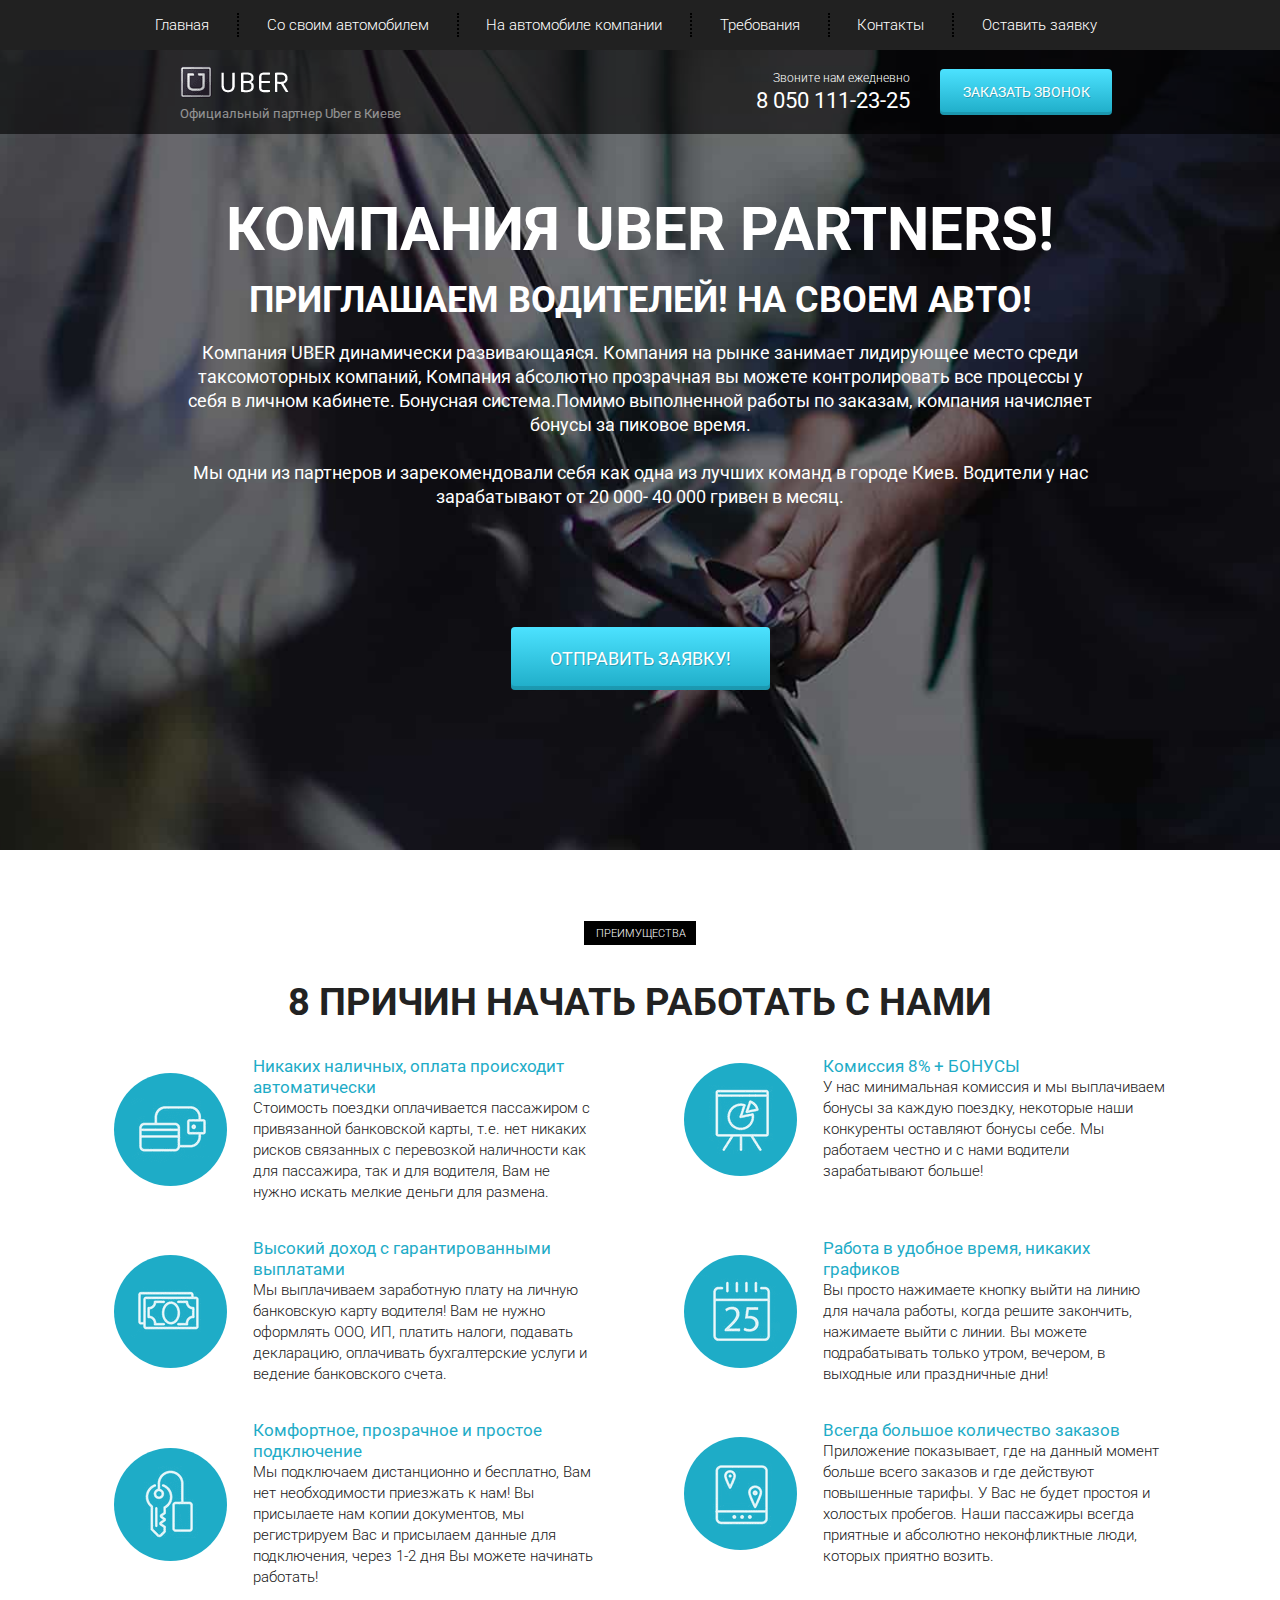
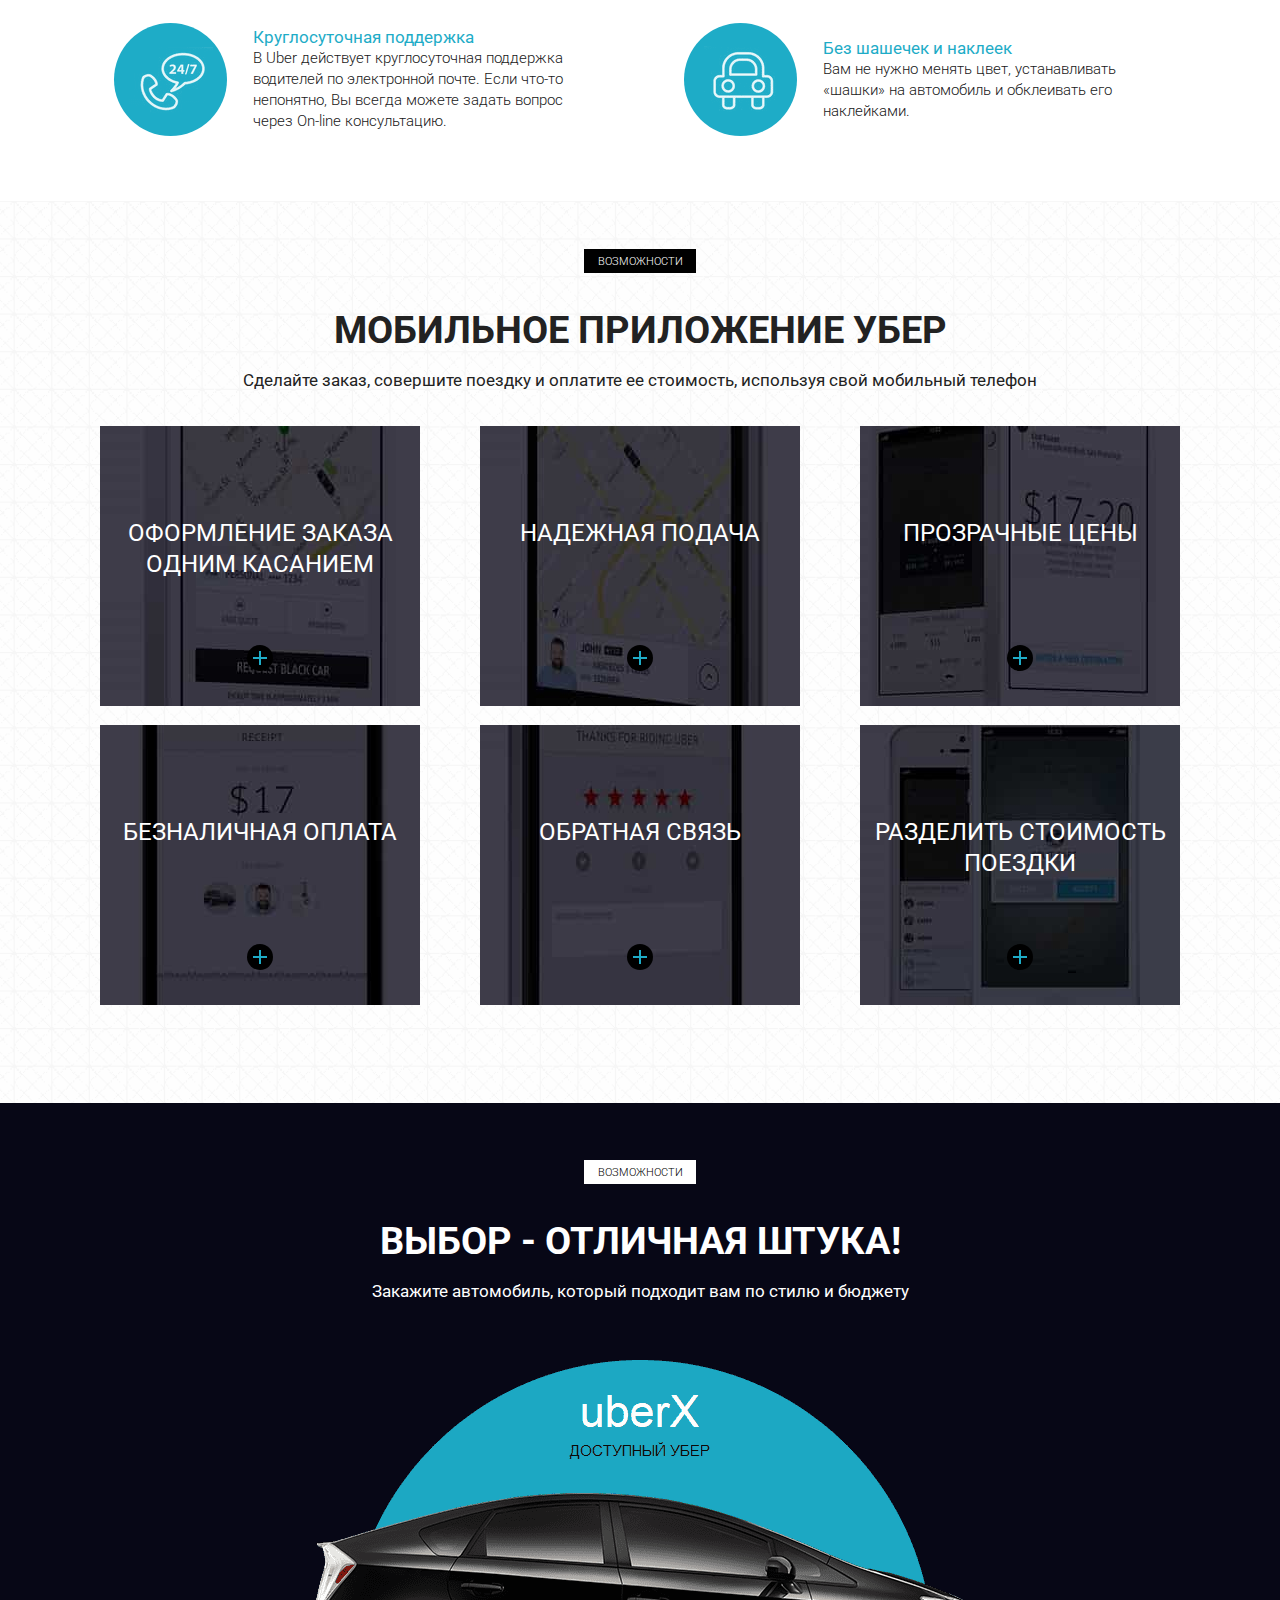
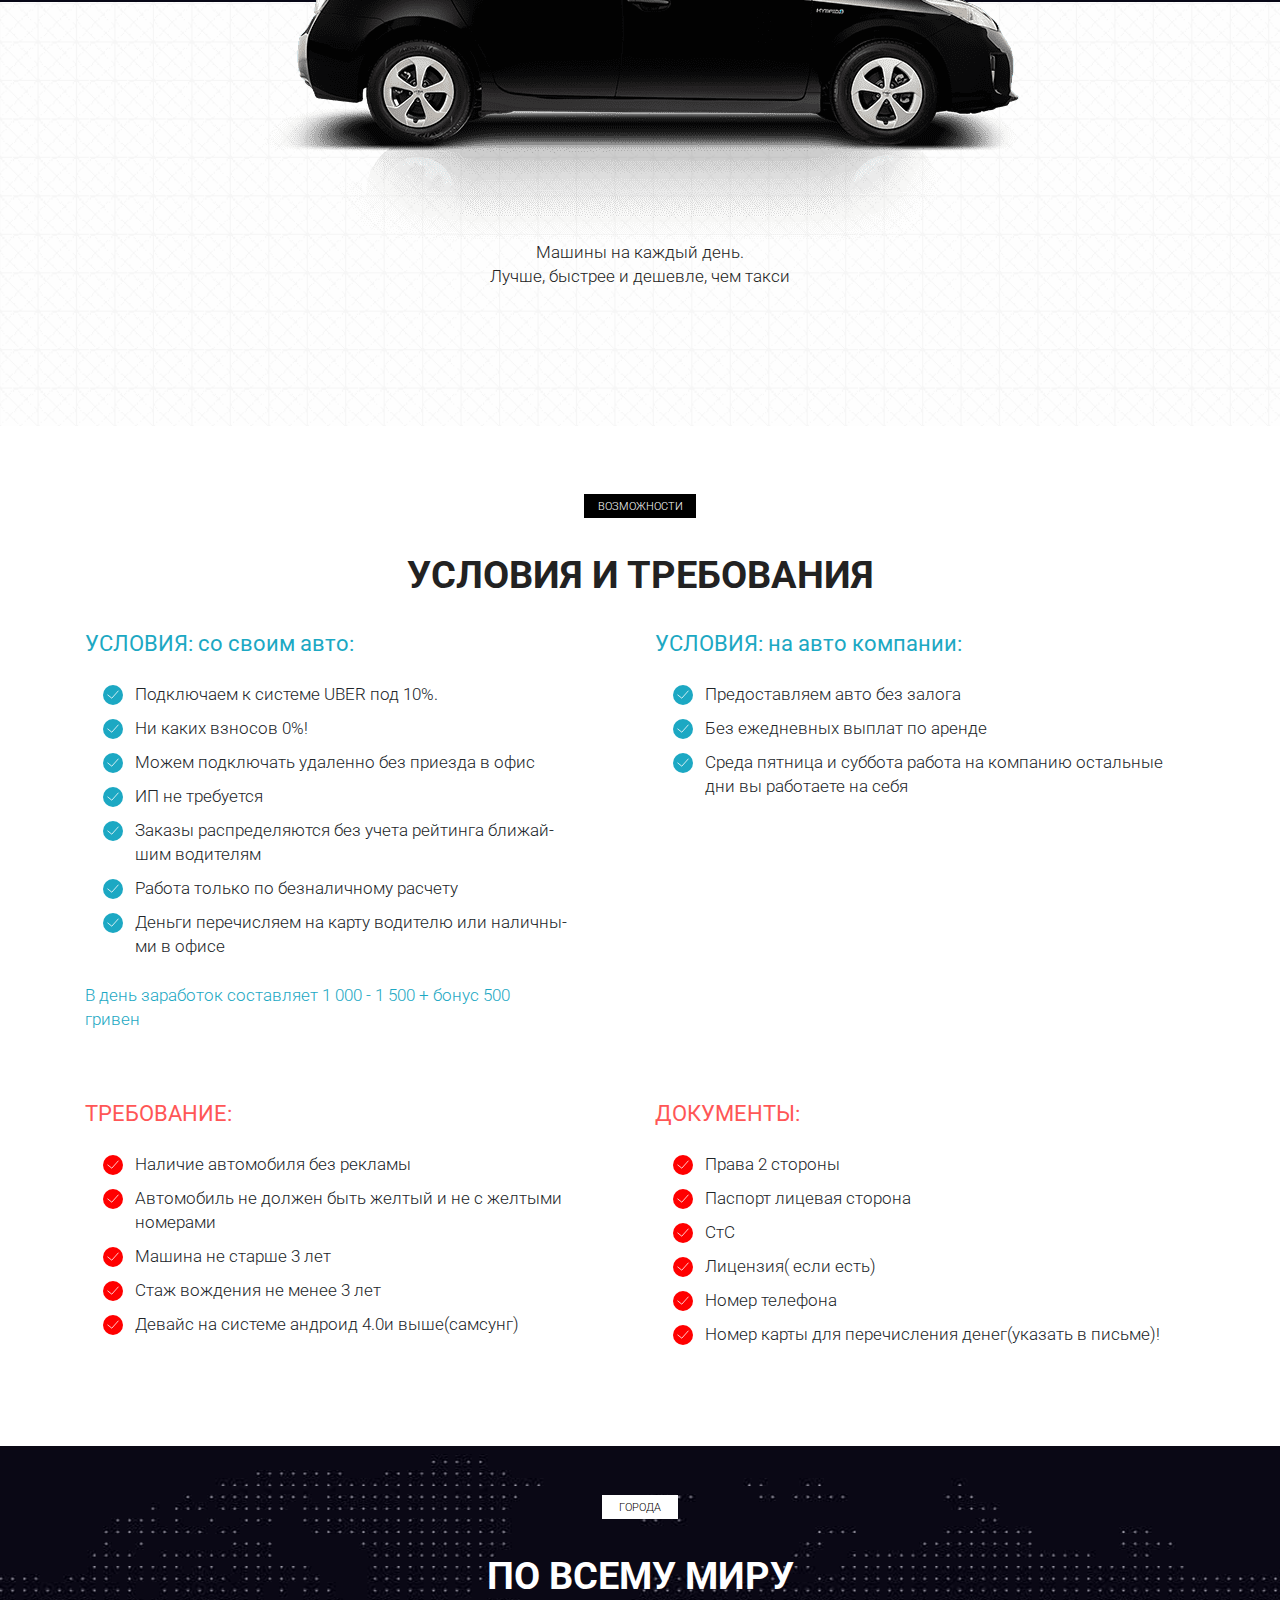
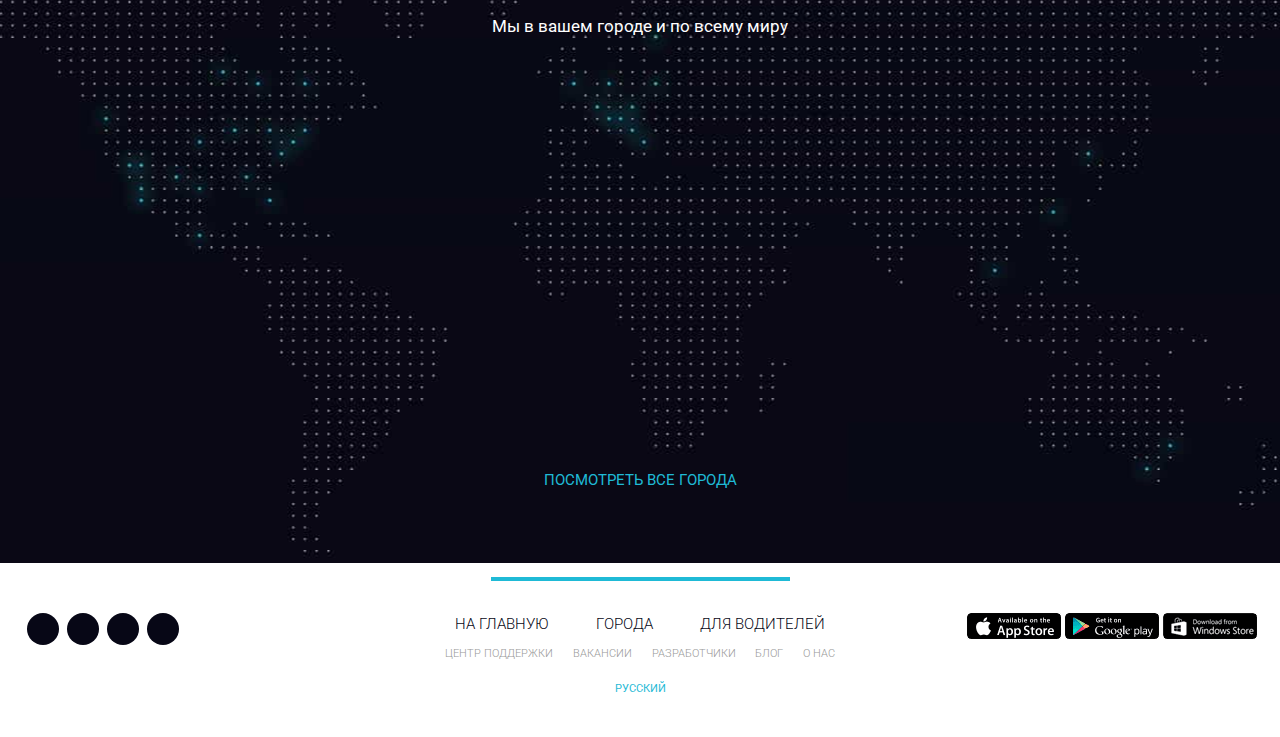
<file: index.html>
<!DOCTYPE html><html lang="ru"><head><meta charset="UTF-8"><meta name="viewport" content="width=device-width, initial-scale=1.0"><meta http-equiv="X-UA-Compatible" content="ie=edge"><title>Uber</title><link rel="shortcut icon" href="favicon.c83a02cb.ico" type="image/x-icon"><link href="https://fonts.googleapis.com/css?family=Roboto:300,400,700&amp;subset=cyrillic-ext" rel="stylesheet"><link rel="stylesheet" href="bootstrap-reboot.min.5281a35a.css"><link rel="stylesheet" href="bootstrap-grid.min.3d12c299.css"><link rel="stylesheet" href="https://use.fontawesome.com/releases/v5.8.2/css/all.css" integrity="sha384-oS3vJWv+0UjzBfQzYUhtDYW+Pj2yciDJxpsK1OYPAYjqT085Qq/1cq5FLXAZQ7Ay" crossorigin="anonymous"><link rel="stylesheet" href="main.288142a2.css"></head><body> <header> <nav> <div class="container"> <ul class="menu"> <li class="menu_item"><a href="#" class="menu_link">Главная</a></li> <li class="menu_item"><a href="#require" class="menu_link">Со своим автомобилем</a></li> <li class="menu_item"><a href="#require" class="menu_link">На автомобиле компании</a></li> <li class="menu_item"><a href="#" class="menu_link">Требования</a></li> <li class="menu_item"><a href="#" class="menu_link">Контакты</a></li> <li class="menu_item"><a href="#" class="menu_link">Оставить заявку</a></li> </ul> </div> <div class="hamburger"> <span></span> <span></span> <span></span> </div> </nav> <div class="subheader"> <div class="container"> <div class="row"> <div class="col-6 col-md-4 offset-md-1"> <a href="#" class="subheader_logo"><img src="logo.9e25435c.png" alt="logo"></a> <div class="subheader_official">Официальный партнер Uber в Киеве</div> </div> <div class="xs-hidden col-md-3 offset-md-1 col-xl-2 offset-xl-2"> <div class="subheader_call">Звоните нам ежедневно</div> <a href="tel:80501112325" class="subheader_phone">8 050 111-23-25</a> </div> <div class="col-6 col-md-3"> <a href="tel:80501112325" class="xs-visible subheader_phone">8 050 111-23-25</a> <button class="subheader_btn">заказать звонок</button> </div> </div> </div> </div> </header> <section class="promo"> <div class="container"> <div class="row"> <div class="col-md-12 offset-md-0 col-lg-10 offset-lg-1"> <h1 class="promo_header">КОМПАНИЯ UBER PARTNERS!</h1> <h2 class="promo_subheader">ПРИГЛАШАЕМ ВОДИТЕЛЕЙ! НА СВОЕМ АВТО!</h2> <div class="promo_descr"> Компания UBER динамически развивающаяся. Компания на рынке занимает лидирующее место среди таксомоторных компаний, Компания абсолютно прозрачная вы можете контролировать все процессы у себя в личном кабинете. Бонуcная система.Помимо выполненной работы по заказам, компания начисляет бонусы за пиковое время. <br><br> Мы одни из партнеров и зарекомендовали себя как одна из лучших команд в городе Киев. Водители у нас зарабатывают от 20 000- 40 000 гривен в месяц. </div> <button class="promo_btn">ОТПРАВИТЬ ЗАЯВКУ!</button> </div> </div> </div> </section> <section class="reasons"> <div class="container"> <div class="label">преимущества</div> <h2 class="title">8 причин начать работать с нами</h2> <div class="row"> <div class="col-md-6"> <div class="reasons_block"> <div class="reasons_round"> <img src="reason_1.93859e00.png" alt="reason"> </div> <div class="reasons_descr"> <div class="reasons_subtitle">Никаких наличных, оплата происходит автоматически</div> <div class="reasons_text"> Стоимость поездки оплачивается пассажиром с привязанной банковской карты, т.е. нет никаких рисков связанных с перевозкой наличности как для пассажира, так и для водителя, Вам не нужно искать мелкие деньги для размена. </div> </div> </div> </div> <div class="col-md-6"> <div class="reasons_block"> <div class="reasons_round"> <img src="reason_2.15250a81.png" alt="reason"> </div> <div class="reasons_descr"> <div class="reasons_subtitle">Комиссия 8% + БОНУСЫ</div> <div class="reasons_text"> У нас минимальная комиссия и мы выплачиваем бонусы за каждую поездку, некоторые наши конкуренты оставляют бонусы себе. Мы работаем честно и с нами водители зарабатывают больше! </div> </div> </div> </div> <div class="col-md-6"> <div class="reasons_block"> <div class="reasons_round"> <img src="reason_3.90dbc8a9.png" alt="reason"> </div> <div class="reasons_descr"> <div class="reasons_subtitle">Высокий доход с гарантированными выплатами</div> <div class="reasons_text"> Мы выплачиваем заработную плату на личную банковскую карту водителя! Вам не нужно оформлять ООО, ИП, платить налоги, подавать декларацию, оплачивать бухгалтерские услуги и ведение банковского счета. </div> </div> </div> </div> <div class="col-md-6"> <div class="reasons_block"> <div class="reasons_round"> <img src="reason_4.ab9231d7.png" alt="reason"> </div> <div class="reasons_descr"> <div class="reasons_subtitle">Работа в удобное время, никаких графиков</div> <div class="reasons_text"> Вы просто нажимаете кнопку выйти на линию для начала работы, когда решите закончить, нажимаете выйти с линии. Вы можете подрабатывать только утром, вечером, в выходные или праздничные дни! </div> </div> </div> </div> <div class="col-md-6"> <div class="reasons_block"> <div class="reasons_round"> <img src="reason_5.2e5386bb.png" alt="reason"> </div> <div class="reasons_descr"> <div class="reasons_subtitle">Комфортное, прозрачное и простое подключение</div> <div class="reasons_text"> Мы подключаем дистанционно и бесплатно, Вам нет необходимости приезжать к нам! Вы присылаете нам копии документов, мы регистрируем Вас и присылаем данные для подключения, через 1-2 дня Вы можете начинать работать! </div> </div> </div> </div> <div class="col-md-6"> <div class="reasons_block"> <div class="reasons_round"> <img src="reason_6.eef0d0ca.png" alt="reason"> </div> <div class="reasons_descr"> <div class="reasons_subtitle">Всегда большое количество заказов</div> <div class="reasons_text"> Приложение показывает, где на данный момент больше всего заказов и где действуют повышенные тарифы. У Вас не будет простоя и холостых пробегов. Наши пассажиры всегда приятные и абсолютно неконфликтные люди, которых приятно возить. </div> </div> </div> </div> <div class="col-md-6"> <div class="reasons_block"> <div class="reasons_round"> <img src="reason_7.0d1f803b.png" alt="reason"> </div> <div class="reasons_descr"> <div class="reasons_subtitle">Круглосуточная поддержка</div> <div class="reasons_text"> В Uber действует круглосуточная поддержка водителей по электронной почте. Если что-то непонятно, Вы всегда можете задать вопрос через On-line консультацию. </div> </div> </div> </div> <div class="col-md-6"> <div class="reasons_block"> <div class="reasons_round"> <img src="reason_8.1cea9092.png" alt="reason"> </div> <div class="reasons_descr"> <div class="reasons_subtitle">Без шашечек и наклеек</div> <div class="reasons_text"> Вам не нужно менять цвет, устанавливать «шашки» на автомобиль и обклеивать его наклейками. </div> </div> </div> </div> </div> </div> </section> <section class="mobile"> <div class="container"> <div class="label">возможности</div> <h2 class="title">мобильное приложение убер</h2> <div class="subtitle">Сделайте заказ, совершите поездку и оплатите ее стоимость, используя свой мобильный телефон</div> <div class="row"> <div class="col-md-6 col-lg-4"> <div class="mobile_item mobile_item_1"> <div class="mobile_item_subtitle"> оформление заказа одним касанием </div> <div class="mobile_item_plus"></div> </div> </div> <div class="col-md-6 col-lg-4"> <div class="mobile_item mobile_item_2"> <div class="mobile_item_subtitle"> надежная подача </div> <div class="mobile_item_plus"></div> </div> </div> <div class="col-md-6 col-lg-4"> <div class="mobile_item mobile_item_3"> <div class="mobile_item_subtitle"> прозрачные цены </div> <div class="mobile_item_plus"></div> </div> </div> <div class="col-md-6 col-lg-4"> <div class="mobile_item mobile_item_4"> <div class="mobile_item_subtitle"> безналичная оплата </div> <div class="mobile_item_plus"></div> </div> </div> <div class="col-md-6 col-lg-4"> <div class="mobile_item mobile_item_5"> <div class="mobile_item_subtitle"> обратная связь </div> <div class="mobile_item_plus"></div> </div> </div> <div class="col-md-6 col-lg-4"> <div class="mobile_item mobile_item_6"> <div class="mobile_item_subtitle"> разделить стоимость поездки </div> <div class="mobile_item_plus"></div> </div> </div> </div> </div> </section> <section class="choice"> <div class="container"> <div class="black"></div> <div class="label label_white">возможности</div> <h2 class="title title_white hidden-320">Выбор - отличная штука!</h2> <div class="subtitle subtitle_white hidden-320">Закажите автомобиль, который подходит вам по стилю и бюджету</div> <img src="car.883a0ef7.png" alt="uber car" class="choice_img"> <div class="choice_descr"> Машины на каждый день.<br> Лучше, быстрее и дешевле, чем такси </div> </div> </section> <section class="require" id="require"> <div class="container"> <div class="label">возможности</div> <h2 class="title">условия и требования</h2> <div class="row"> <div class="col-md-6"> <div class="require_block"> <div class="require_title"> УСЛОВИЯ: со своим авто: </div> <ul class="require_list"> <li>Подключаем к системе UBER под 10%.</li> <li> Ни каких взносов 0%! </li> <li> Можем подключать удаленно без приезда в офис </li> <li> ИП не требуется </li> <li> Заказы распределяются без учета рейтинга ближай-<br>шим водителям </li> <li> Работа только по безналичному расчету </li> <li> Деньги перечисляем на карту водителю или наличны-<br>ми в офисе </li> </ul> <div class="require_descr"> В день заработок составляет 1 000 - 1 500 + бонус 500<br> гривен </div> </div> </div> <div class="col-md-6"> <div class="require_block"> <div class="require_title"> УСЛОВИЯ: на авто компании: </div> <ul class="require_list"> <li> Предоставляем авто без залога </li> <li> Без ежедневных выплат по аренде </li> <li> Среда пятница и суббота работа на компанию остальные дни вы работаете на себя </li> </ul> </div> </div> <div class="col-md-6"> <div class="require_block require_block_nmb warning"> <div class="require_title"> ТРЕБОВАНИЕ: </div> <ul class="require_list"> <li> Наличие автомобиля без рекламы </li> <li> Автомобиль не должен быть желтый и не с желтыми номерами </li> <li> Машина не старше 3 лет </li> <li> Стаж вождения не менее 3 лет </li> <li> Девайс на системе андроид 4.0и выше(самсунг) </li> </ul> </div> </div> <div class="col-md-6"> <div class="require_block require_block_nmb warning"> <div class="require_title"> ДОКУМЕНТЫ: </div> <ul class="require_list"> <li> Права 2 стороны </li> <li> Паспорт лицевая сторона </li> <li> СтС </li> <li> Лицензия( если есть) </li> <li> Номер телефона </li> <li> Номер карты для перечисления денег(указать в письме)! </li> </ul> </div> </div> </div> </div> </section> <section class="world"> <div class="container"> <div class="label label_white label_min">города</div> <h2 class="title title_white">По всему миру</h2> <div class="subtitle subtitle_white">Мы в вашем городе и по всему миру</div> <a href="#" class="world_link">посмотреть все города</a> </div> </section> <footer> <div class="footer_divider"></div> <div class="footer_wrapper"> <div>  <div class="footer_social"> <a href="#" class="footer_social_item"> <i class="fab fa-facebook-f"></i> </a> <a href="#" class="footer_social_item"> <i class="fab fa-twitter"></i> </a> <a href="#" class="footer_social_item"> <i class="fab fa-linkedin"></i> </a> <a href="#" class="footer_social_item"> <i class="fab fa-instagram"></i> </a> </div> </div> <div> <div class="footer_links"> <div class="footer_links_main"> <a href="#">на главную</a> <a href="#">города</a> <a href="#">для водителей</a> </div> <div class="footer_links_sub"> <a href="#">центр поддержки</a> <a href="#">вакансии</a> <a href="#">разработчики</a> <a href="#">блог</a> <a href="#">о нас</a> </div> <a href="#" class="footer_links_lang">Русский</a> </div> </div> <div> <div class="footer_mobile"> <a href="#"> <img src="app_store.3f1c4b8f.png" alt="App Store"> </a> <a href="#"> <img src="google_play.25be6fec.png" alt="Google play"> </a> <a href="#"> <img src="windows_store.e1176ce9.png" alt="Windows store"> </a> </div> </div> </div> </footer> <script src="main.c3280d53.js"></script> </body></html>
</file>
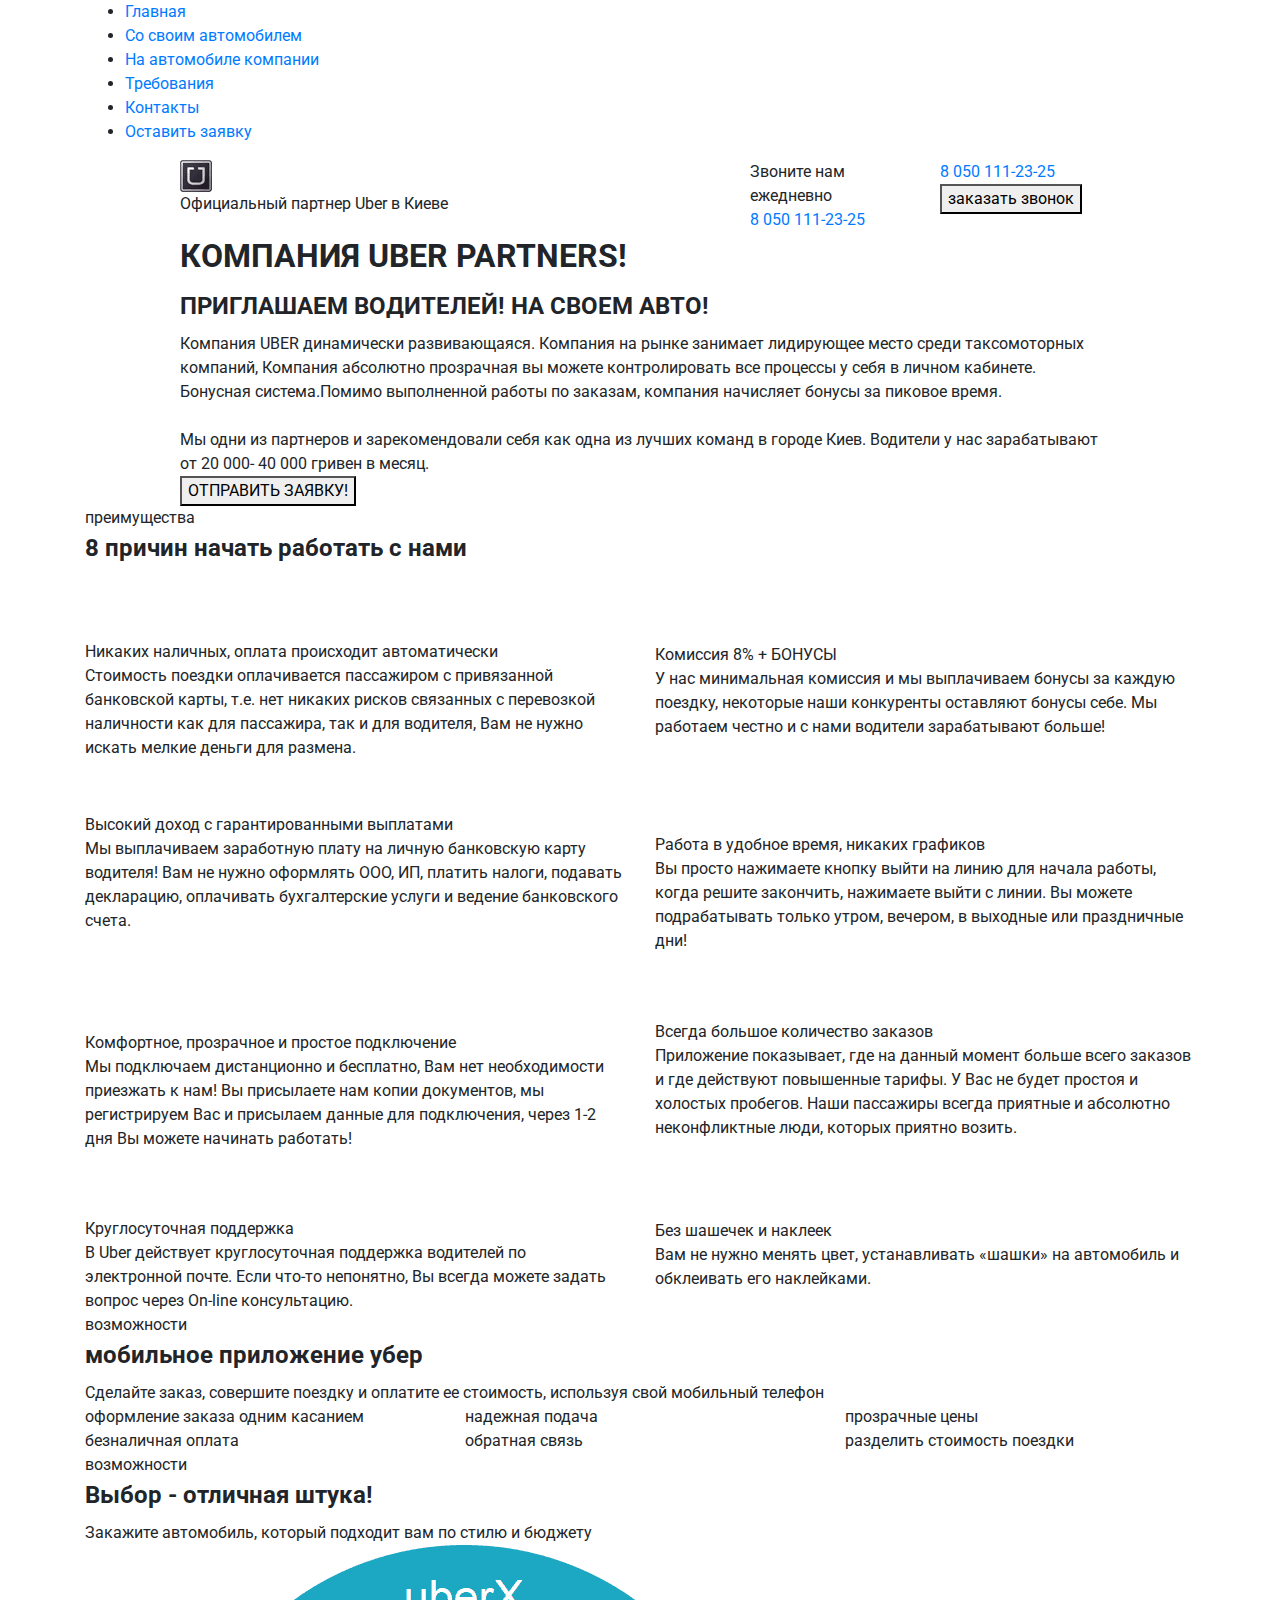
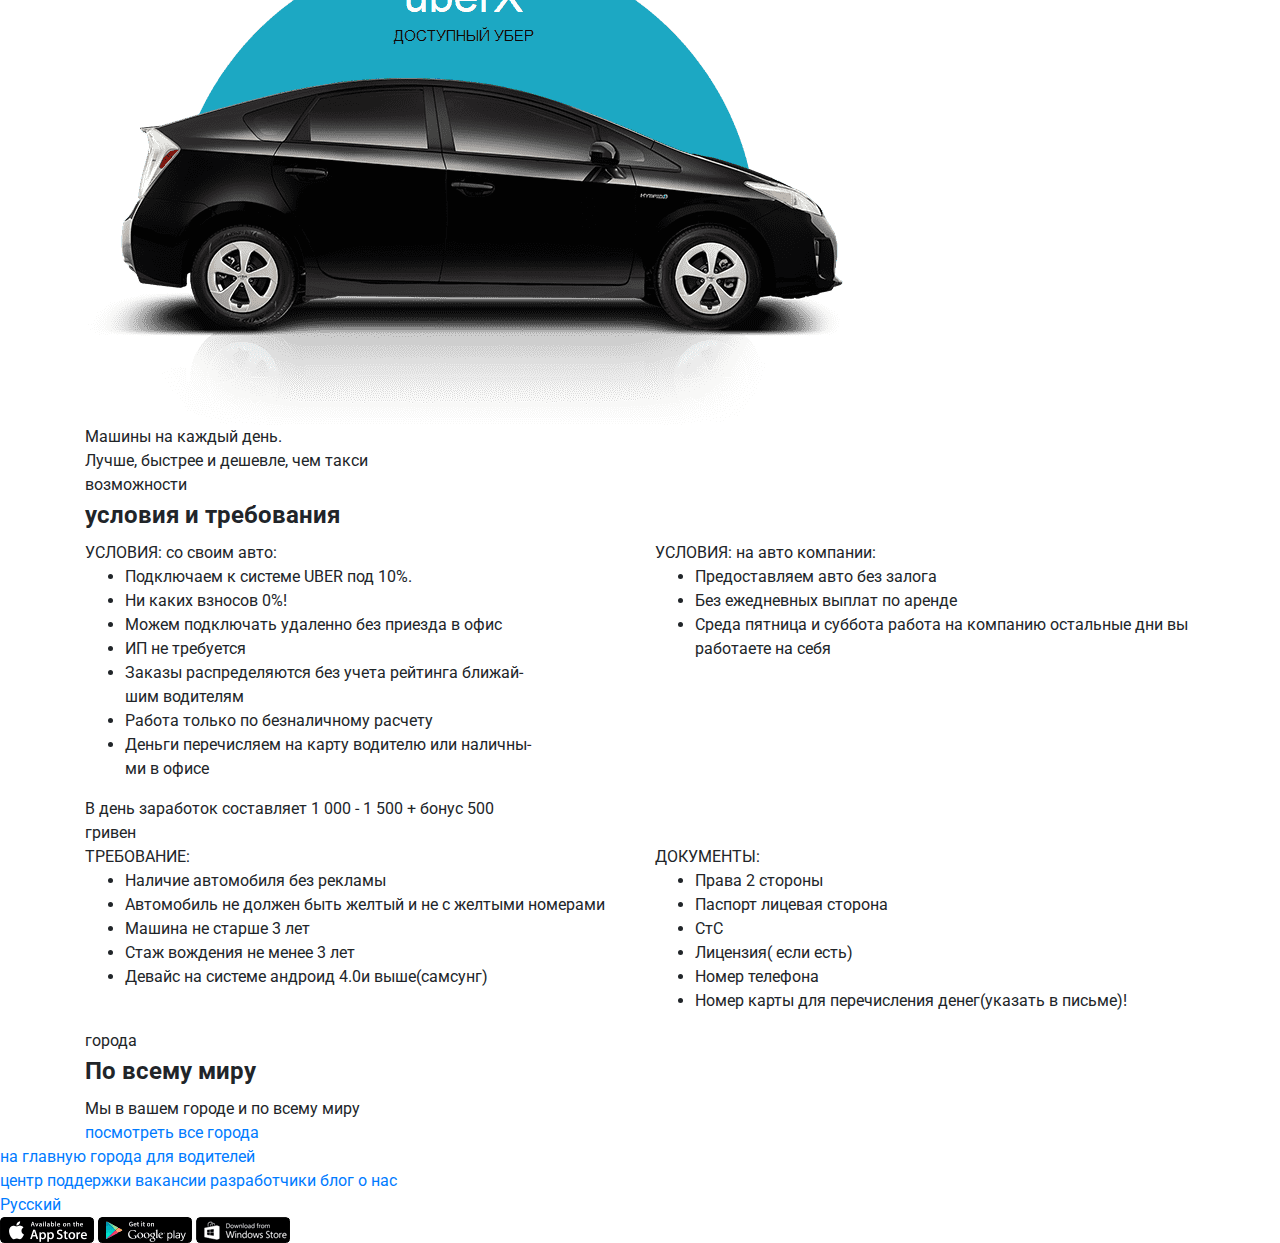
<file: src/index.html>
<!DOCTYPE html>
<html lang="ru">

  <head>
    <meta charset="UTF-8">
    <meta name="viewport" content="width=device-width, initial-scale=1.0">
    <meta http-equiv="X-UA-Compatible" content="ie=edge">
    <title>Uber</title>
    <link
      rel="shortcut icon"
      href="./images/icons/favicon.ico"
      type="image/x-icon"
    >
    <link href="https://fonts.googleapis.com/css?family=Roboto:300,400,700&amp;subset=cyrillic-ext" rel="stylesheet">
    <link rel="stylesheet" href="./styles/bootstrap-reboot.min.css">
    <link rel="stylesheet" href="./styles/bootstrap-grid.min.css">
    <link
      rel="stylesheet"
      href="https://use.fontawesome.com/releases/v5.8.2/css/all.css"
      integrity="sha384-oS3vJWv+0UjzBfQzYUhtDYW+Pj2yciDJxpsK1OYPAYjqT085Qq/1cq5FLXAZQ7Ay"
      crossorigin="anonymous"
    >
    <link rel="stylesheet" href="./styles/main.sass">
  </head>

  <body>
    <header>
      <nav>
        <div class="container">
          <ul class="menu">
            <li class="menu_item"><a href="#" class="menu_link">Главная</a></li>
            <li class="menu_item"><a href="#require" class="menu_link">Со своим автомобилем</a></li>
            <li class="menu_item"><a href="#require" class="menu_link">На автомобиле компании</a></li>
            <li class="menu_item"><a href="#" class="menu_link">Требования</a></li>
            <li class="menu_item"><a href="#" class="menu_link">Контакты</a></li>
            <li class="menu_item"><a href="#" class="menu_link">Оставить заявку</a></li>
          </ul>
        </div>
        <div class="hamburger">
          <span></span>
          <span></span>
          <span></span>
        </div>
      </nav>
      <div class="subheader">
        <div class="container">
          <div class="row">
            <div class="col-6 col-md-4 offset-md-1">
              <a href="#" class="subheader_logo"><img src="./images/icons/logo.png" alt="logo"></a>
              <div class="subheader_official">Официальный партнер Uber в Киеве</div>
            </div>

            <div class="xs-hidden col-md-3 offset-md-1 col-xl-2 offset-xl-2">
              <div class="subheader_call">Звоните нам ежедневно</div>
              <a href="tel:80501112325" class="subheader_phone">8 050 111-23-25</a>
            </div>

            <div class="col-6 col-md-3">
              <a href="tel:80501112325" class="xs-visible subheader_phone">8 050 111-23-25</a>
              <button class="subheader_btn">заказать звонок</button>
            </div>
          </div>
        </div>
      </div>
    </header>

    <section class="promo">
      <div class="container">
        <div class="row">
          <div class="col-md-12 offset-md-0 col-lg-10 offset-lg-1">
            <h1 class="promo_header">КОМПАНИЯ UBER PARTNERS!</h1>
            <h2 class="promo_subheader">ПРИГЛАШАЕМ ВОДИТЕЛЕЙ! НА СВОЕМ АВТО!</h2>
            <div class="promo_descr">
              Компания UBER динамически развивающаяся. Компания на рынке занимает лидирующее место среди
              таксомоторных компаний, Компания абсолютно прозрачная вы можете контролировать все процессы у себя в личном кабинете. Бонуcная система.Помимо выполненной работы по заказам, компания начисляет бонусы за
              пиковое время.
              <br><br>
              Мы одни из партнеров и зарекомендовали себя как одна из лучших команд в городе Киев. Водители у нас
              зарабатывают от 20 000- 40 000 гривен в месяц.
            </div>
            <button class="promo_btn">ОТПРАВИТЬ ЗАЯВКУ!</button>
          </div>
        </div>
      </div>
    </section>

    <section class="reasons">
      <div class="container">
        <div class="label">преимущества</div>
        <h2 class="title">8 причин начать работать с нами</h2>
        <div class="row">
          <div class="col-md-6">
            <div class="reasons_block">
              <div class="reasons_round">
                <img src="./images/icons/reasons/reason_1.png" alt="reason">
              </div>
              <div class="reasons_descr">
                <div class="reasons_subtitle">Никаких наличных, оплата происходит автоматически</div>
                <div class="reasons_text">
                  Стоимость поездки оплачивается пассажиром с привязанной банковской карты, т.е. нет никаких рисков связанных с перевозкой наличности как для пассажира, так и для водителя, Вам не нужно искать мелкие деньги для размена.
                </div>
              </div>
            </div>
          </div>
          <div class="col-md-6">
            <div class="reasons_block">
              <div class="reasons_round">
                <img src="./images/icons/reasons/reason_2.png" alt="reason">
              </div>
              <div class="reasons_descr">
                <div class="reasons_subtitle">Комиссия 8% + БОНУСЫ</div>
                <div class="reasons_text">
                  У нас минимальная комиссия и мы выплачиваем бонусы за каждую поездку, некоторые наши конкуренты оставляют бонусы себе. Мы работаем честно и с нами водители зарабатывают больше!
                </div>
              </div>
            </div>
          </div>
          <div class="col-md-6">
            <div class="reasons_block">
              <div class="reasons_round">
                <img src="./images/icons/reasons/reason_3.png" alt="reason">
              </div>
              <div class="reasons_descr">
                <div class="reasons_subtitle">Высокий доход с гарантированными выплатами</div>
                <div class="reasons_text">
                  Мы выплачиваем заработную плату на личную банковскую карту водителя! Вам не нужно оформлять ООО, ИП, платить налоги, подавать декларацию, оплачивать бухгалтерские услуги и ведение банковского счета.
                </div>
              </div>
            </div>
          </div>
          <div class="col-md-6">
            <div class="reasons_block">
              <div class="reasons_round">
                <img src="./images/icons/reasons/reason_4.png" alt="reason">
              </div>
              <div class="reasons_descr">
                <div class="reasons_subtitle">Работа в удобное время, никаких графиков</div>
                <div class="reasons_text">
                  Вы просто нажимаете кнопку выйти на линию для начала работы, когда решите закончить, нажимаете выйти с линии. Вы можете подрабатывать только утром, вечером, в выходные или праздничные дни!
                </div>
              </div>
            </div>
          </div>
          <div class="col-md-6">
            <div class="reasons_block">
              <div class="reasons_round">
                <img src="./images/icons/reasons/reason_5.png" alt="reason">
              </div>
              <div class="reasons_descr">
                <div class="reasons_subtitle">Комфортное, прозрачное и простое подключение</div>
                <div class="reasons_text">
                  Мы подключаем дистанционно и бесплатно, Вам нет необходимости приезжать к нам! Вы присылаете нам копии документов, мы регистрируем Вас и присылаем данные для подключения, через 1-2 дня Вы можете начинать работать!
                </div>
              </div>
            </div>
          </div>
          <div class="col-md-6">
            <div class="reasons_block">
              <div class="reasons_round">
                <img src="./images/icons/reasons/reason_6.png" alt="reason">
              </div>
              <div class="reasons_descr">
                <div class="reasons_subtitle">Всегда большое количество заказов</div>
                <div class="reasons_text">
                  Приложение показывает, где на данный момент больше всего заказов и где действуют повышенные тарифы. У Вас не будет простоя и холостых пробегов. Наши пассажиры всегда приятные и абсолютно неконфликтные люди, которых приятно возить.
                </div>
              </div>
            </div>
          </div>
          <div class="col-md-6">
            <div class="reasons_block">
              <div class="reasons_round">
                <img src="./images/icons/reasons/reason_7.png" alt="reason">
              </div>
              <div class="reasons_descr">
                <div class="reasons_subtitle">Круглосуточная поддержка</div>
                <div class="reasons_text">
                  В Uber действует круглосуточная поддержка водителей по электронной почте. Если что-то непонятно, Вы всегда можете задать вопрос через On-line консультацию.
                </div>
              </div>
            </div>
          </div>
          <div class="col-md-6">
            <div class="reasons_block">
              <div class="reasons_round">
                <img src="./images/icons/reasons/reason_8.png" alt="reason">
              </div>
              <div class="reasons_descr">
                <div class="reasons_subtitle">Без шашечек и наклеек</div>
                <div class="reasons_text">
                  Вам не нужно менять цвет, устанавливать «шашки» на автомобиль и обклеивать его наклейками.
                </div>
              </div>
            </div>
          </div>
        </div>
      </div>
    </section>

    <section class="mobile">
      <div class="container">
        <div class="label">возможности</div>
        <h2 class="title">мобильное приложение убер</h2>
        <div class="subtitle">Сделайте заказ, совершите поездку и оплатите ее стоимость, используя свой мобильный телефон</div>

        <div class="row">
          <div class="col-md-6 col-lg-4">
            <div class="mobile_item mobile_item_1">
              <div class="mobile_item_subtitle">
                оформление заказа одним касанием
              </div>
              <div class="mobile_item_plus"></div>
            </div>
          </div>
          <div class="col-md-6 col-lg-4">
            <div class="mobile_item mobile_item_2">
              <div class="mobile_item_subtitle">
                надежная подача
              </div>
              <div class="mobile_item_plus"></div>
            </div>
          </div>
          <div class="col-md-6 col-lg-4">
            <div class="mobile_item mobile_item_3">
              <div class="mobile_item_subtitle">
                прозрачные цены
              </div>
              <div class="mobile_item_plus"></div>
            </div>
          </div>
          <div class="col-md-6 col-lg-4">
            <div class="mobile_item mobile_item_4">
              <div class="mobile_item_subtitle">
                безналичная оплата
              </div>
              <div class="mobile_item_plus"></div>
            </div>
          </div>
          <div class="col-md-6 col-lg-4">
            <div class="mobile_item mobile_item_5">
              <div class="mobile_item_subtitle">
                обратная связь
              </div>
              <div class="mobile_item_plus"></div>
            </div>
          </div>
          <div class="col-md-6 col-lg-4">
            <div class="mobile_item mobile_item_6">
              <div class="mobile_item_subtitle">
                разделить стоимость поездки
              </div>
              <div class="mobile_item_plus"></div>
            </div>
          </div>
        </div>
      </div>
    </section>

    <section class="choice">
      <div class="container">
        <div class="black"></div>
        <div class="label label_white">возможности</div>
        <h2 class="title title_white hidden-320">Выбор - отличная штука!</h2>
        <div class="subtitle subtitle_white hidden-320">Закажите автомобиль, который подходит вам по стилю и бюджету</div>

        <img
          src="./images/img/car.png"
          alt="uber car"
          class="choice_img"
        >
        <div class="choice_descr">
          Машины на каждый день.<br>
          Лучше, быстрее и дешевле, чем такси
        </div>
      </div>
    </section>

    <section class="require" id="require">
      <div class="container">
        <div class="label">возможности</div>
        <h2 class="title">условия и требования</h2>
        <div class="row">
          <div class="col-md-6">
            <div class="require_block">
              <div class="require_title">
                УСЛОВИЯ: со своим авто:
              </div>
              <ul class="require_list">
                <li>Подключаем к системе UBER под 10%.</li>
                <li>
                  Ни каких взносов 0%!
                </li>
                <li>
                  Можем подключать удаленно без приезда в офис
                </li>
                <li>
                  ИП не требуется
                </li>
                <li>
                  Заказы распределяются без учета рейтинга ближай-<br>шим водителям
                </li>
                <li>
                  Работа только по безналичному расчету
                </li>
                <li>
                  Деньги перечисляем на карту водителю или наличны-<br>ми в офисе
                </li>
              </ul>
              <div class="require_descr">
                В день заработок составляет 1 000 - 1 500 + бонус 500<br> гривен
              </div>
            </div>
          </div>
          <div class="col-md-6">
            <div class="require_block">
              <div class="require_title">
                УСЛОВИЯ: на авто компании:
              </div>
              <ul class="require_list">
                <li>
                  Предоставляем авто без залога
                </li>
                <li>
                  Без ежедневных выплат по аренде
                </li>
                <li>
                  Среда пятница и суббота работа на компанию остальные дни вы работаете на себя
                </li>
              </ul>
            </div>
          </div>
          <div class="col-md-6">
            <div class="require_block require_block_nmb warning">
              <div class="require_title">
                ТРЕБОВАНИЕ:
              </div>
              <ul class="require_list">
                <li>
                  Наличие автомобиля без рекламы
                </li>
                <li>
                  Автомобиль не должен быть желтый и не с желтыми номерами
                </li>
                <li>
                  Машина не старше 3 лет
                </li>
                <li>
                  Стаж вождения не менее 3 лет
                </li>
                <li>
                  Девайс на системе андроид 4.0и выше(самсунг)
                </li>
              </ul>
            </div>
          </div>
          <div class="col-md-6">
            <div class="require_block require_block_nmb warning">
              <div class="require_title">
                ДОКУМЕНТЫ:
              </div>
              <ul class="require_list">
                <li>
                  Права 2 стороны
                </li>
                <li>
                  Паспорт лицевая сторона
                </li>
                <li>
                  СтС
                </li>
                <li>
                  Лицензия( если есть)
                </li>
                <li>
                  Номер телефона
                </li>
                <li>
                  Номер карты для перечисления денег(указать в письме)!
                </li>
              </ul>
            </div>
          </div>
        </div>
      </div>
    </section>

    <section class="world">
      <div class="container">
        <div class="label label_white label_min">города</div>
        <h2 class="title title_white">По всему миру</h2>
        <div class="subtitle subtitle_white">Мы в вашем городе и по всему миру</div>

        <a href="#" class="world_link">посмотреть все города</a>
      </div>
    </section>

    <footer>
      <div class="footer_divider"></div>
      <div class="footer_wrapper">

        <div>
          <!-- linthtml-disable -->
          <div class="footer_social">
            <a href="#" class="footer_social_item">
              <i class="fab fa-facebook-f"></i>
            </a>
            <a href="#" class="footer_social_item">
              <i class="fab fa-twitter"></i>
            </a>
            <a href="#" class="footer_social_item">
              <i class="fab fa-linkedin"></i>
            </a>
            <a href="#" class="footer_social_item">
              <i class="fab fa-instagram"></i>
            </a>
          </div>
        </div>

        <div>
          <div class="footer_links">
            <div class="footer_links_main">
              <a href="#">на главную</a>
              <a href="#">города</a>
              <a href="#">для водителей</a>
            </div>

            <div class="footer_links_sub">
              <a href="#">центр поддержки</a>
              <a href="#">вакансии</a>
              <a href="#">разработчики</a>
              <a href="#">блог</a>
              <a href="#">о нас</a>
            </div>

            <a href="#" class="footer_links_lang">Русский</a>
          </div>
        </div>

        <div>
          <div class="footer_mobile">
            <a href="#">
              <img src="./images/img/app_store.png" alt="App Store">
            </a>
            <a href="#">
              <img src="./images/img/google_play.png" alt="Google play">
            </a>
            <a href="#">
              <img src="./images/img/windows_store.png" alt="Windows store">
            </a>
          </div>
        </div>
      </div>
    </footer>

    <script src="./scripts/main.js"></script>
  </body>

</html>
</file>
<file: main.288142a2.css>
*{font-family:Roboto,sans-serif}header{position:relative}header,nav{height:50px}nav{position:fixed;width:100%;background-color:#212121;z-index:5}.hamburger{display:none}.menu{display:flex;justify-content:space-between;padding:13px 70px;margin:0;list-style-type:none}.menu_link{color:#fff;font-size:15px;font-weight:300}.menu_link:hover{text-decoration:none;color:#1eacc7}.menu_item{border-right:2px dotted #000;padding-right:28px}.menu_item:last-child{border-right:none}.subheader{position:absolute;top:50px;width:100%;height:84px;background-color:rgba(0,0,0,.6)}.subheader_logo{display:block;max-width:100%;margin-top:16px}.subheader_official{margin-top:6px;opacity:.5;color:#fff;font-size:13px;font-weight:400}.subheader_call{color:#fff;font-size:12px;font-weight:300;margin-top:19px;text-align:right}.subheader_phone{display:block;margin-top:8px;color:#fff;font-size:22px;font-weight:400;text-transform:uppercase;text-align:right;line-height:12px}.subheader_phone:hover{text-decoration:none;color:#fff}.subheader_btn{margin-top:19px;width:172px;height:46px;box-shadow:inset 0 -3px 0 rgba(0,0,0,.12);border:none;border-radius:4px;background-image:linear-gradient(0deg,#1eacc7 0,#4ce2ff);text-shadow:1px 1px 0 rgba(0,0,0,.21);color:#fff;font-size:14px;font-weight:400;text-transform:uppercase}.subheader_btn:hover{background-image:none;background-color:#1eacc7}.promo{min-height:800px;background:url(main_bg.c610ebd8.jpg) 50%/cover no-repeat;padding:150px 0 135px}.promo_header{font-size:60px;line-height:60px;margin:0}.promo_header,.promo_subheader{color:#fff;font-weight:700;text-transform:uppercase;text-align:center}.promo_subheader{font-size:36px;line-height:36px;margin:22px 0 0}.promo_descr{line-height:24px;text-align:center;margin-top:23px}.promo_btn,.promo_descr{color:#fff;font-size:18px;font-weight:400}.promo_btn{display:block;margin:118px auto 0;width:259px;height:63px;box-shadow:inset 0 -4px 0 rgba(0,0,0,.12);border:none;border-radius:4px;background-image:linear-gradient(0deg,#1eacc7 0,#4ce2ff);text-shadow:1px 1px 0 rgba(0,0,0,.21);text-transform:uppercase}.promo_btn:hover{background-image:none;background-color:#1eacc7}.reasons{padding:71px 0 65px}.reasons_block{margin-top:35px}.reasons_block,.reasons_round{display:flex;justify-content:center;align-items:center}.reasons_round{margin-right:26px;width:113px;height:113px;background-color:#1eacc7;border-radius:100%}.reasons_descr{width:343px}.reasons_subtitle{line-height:21px;color:#1eacc7;font-size:17px;font-weight:400}.reasons_text{color:#202020;font-size:15px;font-weight:300;line-height:21px}.label{position:relative;margin:0 auto;height:24px;width:112px;padding:5px 12px;background-color:#000;color:#fff;font-size:11px;font-weight:300;text-transform:uppercase;text-align:center;z-index:2}.label_white{background-color:#fff;color:#000}.label_min{width:76px}.title{position:relative;margin-bottom:0;margin-top:38px;color:#222;font-size:38px;line-height:38px;font-weight:700;text-transform:uppercase;text-align:center;z-index:2}.title_white{color:#fff}.subtitle{position:relative;margin-top:19px;color:#222;font-size:17px;font-weight:400;text-align:center;z-index:2}.subtitle_white{color:#fff}.mobile{min-height:864px;padding:48px 0 79px;background:url(mobile_app.5cc1faef.png) 50%/cover no-repeat}.mobile .row{margin-top:32px}.mobile_item{position:relative;width:320px;height:280px;margin:0 auto 19px;padding-top:92px}.mobile_item_1{background:url(mobile_screen_1.5450bd63.jpg) 50%/cover no-repeat}.mobile_item_2{background:url(mobile_screen_2.825235c1.jpg) 50%/cover no-repeat}.mobile_item_3{background:url(mobile_screen_3.87694a2f.jpg) 50%/cover no-repeat}.mobile_item_4{background:url(mobile_screen_4.3693279b.jpg) 50%/cover no-repeat}.mobile_item_5{background:url(mobile_screen_5.9044225a.jpg) 50%/cover no-repeat}.mobile_item_6{background:url(mobile_screen_6.e342a8b2.jpg) 50%/cover no-repeat}.mobile_item_subtitle{color:#fff;font-size:24px;font-weight:400;line-height:31px;text-transform:uppercase;text-align:center}.mobile_item_plus{display:flex;justify-content:center;align-items:center;position:absolute;bottom:35px;left:50%;transform:translateX(-50%);width:26px;height:26px;background-color:#000;margin:0 auto;border-radius:100%;cursor:pointer}.mobile_item_plus:before{width:14px;height:2px}.mobile_item_plus:after,.mobile_item_plus:before{content:"";display:block;background-color:#1eacc7;transition:all .3s}.mobile_item_plus:after{position:absolute;left:50%;transform:translateX(-50%);height:14px;width:2px}.mobile_item_plus:hover:after,.mobile_item_plus:hover:before{background-color:#ff5656}.choice{position:relative;min-height:895px;padding:57px 0 138px;background:url(mobile_app.5cc1faef.png) 50%/cover no-repeat}.choice_img{position:relative;display:block;margin:56px auto 0;z-index:2}.choice_descr{text-align:center;color:#222;font-size:17px;font-weight:300;line-height:24px}.choice .black{position:absolute;top:0;left:0;height:499px;width:100%;background-color:#070716;z-index:1}.require{padding:68px 0 84px}.require_block{margin:33px 0}.require_block_nmb{margin-bottom:0}.require_title{color:#1ca8c3;font-size:22px;font-weight:400}.require_list{list-style-type:none;padding-left:50px;margin-top:22px}.require_list li{position:relative;font-size:17px;font-weight:300;line-height:24px;margin-bottom:10px}.require_list li:before{content:"";display:block;position:absolute;left:-32px;top:3px;width:20px;height:20px;background:url(check_blue.a254dea0.svg) 50%/cover no-repeat}.require_descr{margin-top:25px;font-size:17px;font-weight:300;line-height:24px;color:#1ca8c3}.require .warning .require_title{color:#ff5656}.require .warning .require_list li:before{background:url(check_red.9d5b1892.svg) 50%/cover no-repeat}.world{position:relative;min-height:717px;padding:49px 0;background:url(map.ab855eec.jpg) 50%/cover no-repeat}.world_link{position:absolute;left:50%;transform:translateX(-50%);bottom:49px;text-align:center;font-size:15px;font-weight:400;line-height:68px;text-transform:uppercase;color:#1fbad6}.world_link:hover{text-decoration:none;color:#fff}footer{padding:14px 23px 39px}footer a:hover{text-decoration:none}.footer_divider{width:299px;height:4px;background-color:#1fbad6;margin:0 auto}.footer_wrapper{display:flex;justify-content:space-between;align-items:flex-start;padding-top:32px}.footer_wrapper>div{width:33%}.footer_wrapper>div:nth-child(3){display:flex;justify-content:flex-end}.footer_social{width:160px;display:flex;justify-content:space-between}.footer_social_item{display:flex;justify-content:center;align-items:center;margin:0 4px;width:32px;height:32px;background-color:#070716;border-radius:100%}.footer_social_item i{color:#fff}.footer_links{width:390px;margin:0 auto}.footer_links_main{display:flex;justify-content:space-between;padding:0 10px}.footer_links_main a{color:#070716;font-size:15px;font-weight:300;text-transform:uppercase}.footer_links_sub{display:flex;justify-content:space-between;margin-top:10px}.footer_links_sub a{color:#999;font-weight:300}.footer_links_lang,.footer_links_sub a{font-size:11px;text-transform:uppercase}.footer_links_lang{display:block;color:#1fbad6;font-weight:400;margin:19px auto 0;text-align:center}.xs-visible{display:none}@media (max-width:1200px){.menu_item{padding-right:20px}.menu_link{font-size:13px}.promo_header{font-size:50px}.reasons_block{align-items:flex-start}.reasons_descr{width:300px}.mobile_item{width:290px}.mobile_item_subtitle{font-size:22px}.choice{padding:55px 0;min-height:840px}.require br{display:none}.footer_wrapper>div{width:50%}.footer_wrapper>div:first-child{width:25%}.footer_wrapper>div:nth-child(3){width:25%;display:flex;justify-content:flex-end}.footer_mobile{display:flex}.footer_mobile a{margin:0 3px}.footer_mobile a img{width:100%}}@media (max-width:991px){.title{font-size:28px}.menu_item{padding-right:8px}.menu_link{font-size:10px}.subheader_logo img{width:100%}.subheader_official{font-size:11px}.subheader_phone{font-size:18px}.subheader_btn{margin-top:21px;height:40px;width:100%}.promo_header{font-size:40px}.promo_subheader{font-size:30px}.reasons_block{flex-direction:column;align-items:center}.reasons_round{margin-right:0}.reasons_descr{width:300px;margin-top:20px}.choice{min-height:800px}.choice_img{width:100%}.world{min-height:650px}.footer_wrapper{flex-wrap:wrap}.footer_wrapper>div{width:100%;display:flex;justify-content:center;margin-bottom:20px}.footer_wrapper>div:first-child{width:100%}.footer_wrapper>div:nth-child(3){width:100%;justify-content:center}}@media (max-width:767px){.title{margin-top:25px}.menu{position:fixed;flex-direction:column;justify-content:center;align-items:center;top:0;left:-100%;width:50%;height:100vh;padding:20px 15px;background-color:rgba(0,0,0,.8);transition:all .6s}.menu_active{left:0}.menu_item{padding-right:0;border:none;margin:10px 0}.menu_link{font-size:20px}.hamburger{display:block;position:absolute;right:10px;top:50%;transform:translateY(-50%);width:26px;height:12px}.hamburger span{display:block;height:2px;width:100%;background-color:#fff;margin-bottom:2px;transition:all .5s}.hamburger_active span{margin-bottom:-2px}.hamburger_active span:first-child{transform:translateY(3px) rotate(-45deg)}.hamburger_active span:nth-child(2){display:none}.hamburger_active span:nth-child(3){transform:translateY(3px) rotate(45deg)}.xs-hidden{display:none}.xs-visible{display:block}.subheader_phone{display:block;margin-top:10px;color:#fff;font-size:16px;font-weight:400;text-transform:uppercase;text-align:center}.subheader_btn{display:block;width:200px;height:40px;margin:10px auto 0}.promo_header{line-height:45px}.reasons{padding:40px 0}.reasons_descr{width:350px}.reasons_subtitle{text-align:center}.reasons_text{margin-top:10px}.choice,.mobile{padding:40px 0}.choice{min-height:600px}.require{padding:40px 0}.world{min-height:450px}}@media (max-width:575px){header,nav{height:30px}.title{font-size:16px;margin-top:15px;line-height:16px}.subtitle{font-size:14px;line-height:21px;margin-top:11px}.subheader{height:60px;top:30px}.subheader_official{display:none}.subheader_logo{margin-top:16px}.subheader_phone{font-size:12px;font-weight:400;text-transform:uppercase;margin-top:11px}.subheader_btn{width:110px;height:22px;font-size:9px;margin-top:6px}.subheader_btn:hover{background-image:linear-gradient(0deg,#1eacc7 0,#4ce2ff)}.promo{min-height:400px;padding:93px 0 35px}.promo_descr{display:none}.promo_header{font-size:30px;padding:0 24px;line-height:35px}.promo_subheader{font-size:20px;margin-top:33px;padding:0 10px;line-height:30px}.promo_btn{width:210px;height:50px;margin-top:72px;font-size:16px}.promo_btn:hover{background-image:linear-gradient(0deg,#1eacc7 0,#4ce2ff)}.menu{width:85%}.menu_item{width:100%;text-align:center;padding:5px 0}.menu_link{display:block}.hamburger_active span:first-child{transform:translateY(5px) rotate(-45deg)}.hamburger_active span:nth-child(3){transform:translateY(5px) rotate(45deg)}.reasons{padding:22px 0 36px}.reasons_block{margin-top:26px}.reasons_round{width:100px;height:100px}.reasons_descr{width:100%;margin-top:27px}.reasons_subtitle{font-size:16px;text-align:left}.reasons_text{margin-top:0}.mobile{padding:20px 0 40px}.mobile .row{margin-top:30px}.mobile_item{height:254px;padding:81px 40px 0}.mobile_item_subtitle{font-size:18px;line-height:31px}.mobile_item_plus{bottom:28px}.mobile_item_plus:hover:after,.mobile_item_plus:hover:before{background-color:#1eacc7}.choice{padding:25px 0 33px;min-height:390px;background:#000}.choice_img{margin-top:35px}.choice_descr{margin-top:23px;color:#fff;font-size:17px;font-weight:300;line-height:24px}.choice .black,.hidden-320{display:none}.require{padding:25px}.require_block{margin:30px 0 0}.require_title{font-size:16px}.require_list{padding-left:30px;margin-top:5px}.require_list li{font-size:14px;margin-bottom:5px;line-height:20px}.require_descr{font-size:14px;margin-top:15px}.world{min-height:360px;padding:25px 0 30px}.world_link{width:200px;display:block;bottom:30px;line-height:15px}footer{padding:25px 0 20px}.footer_divider{width:253px;margin:0 auto}.footer_wrapper{padding-top:22px}.footer_wrapper>div{margin-bottom:20px}.footer_wrapper>div:first-child{order:2}.footer_wrapper>div:nth-child(2){order:1}.footer_wrapper>div:nth-child(3){order:3}.footer_links{width:290px}.footer_links_main{padding:0;font-size:14px}.footer_links_sub{flex-wrap:wrap;justify-content:center}.footer_links_sub a{margin:0 7px}.footer_links_lang{margin-top:10px}}
/*# sourceMappingURL=main.288142a2.css.map */
</file>
